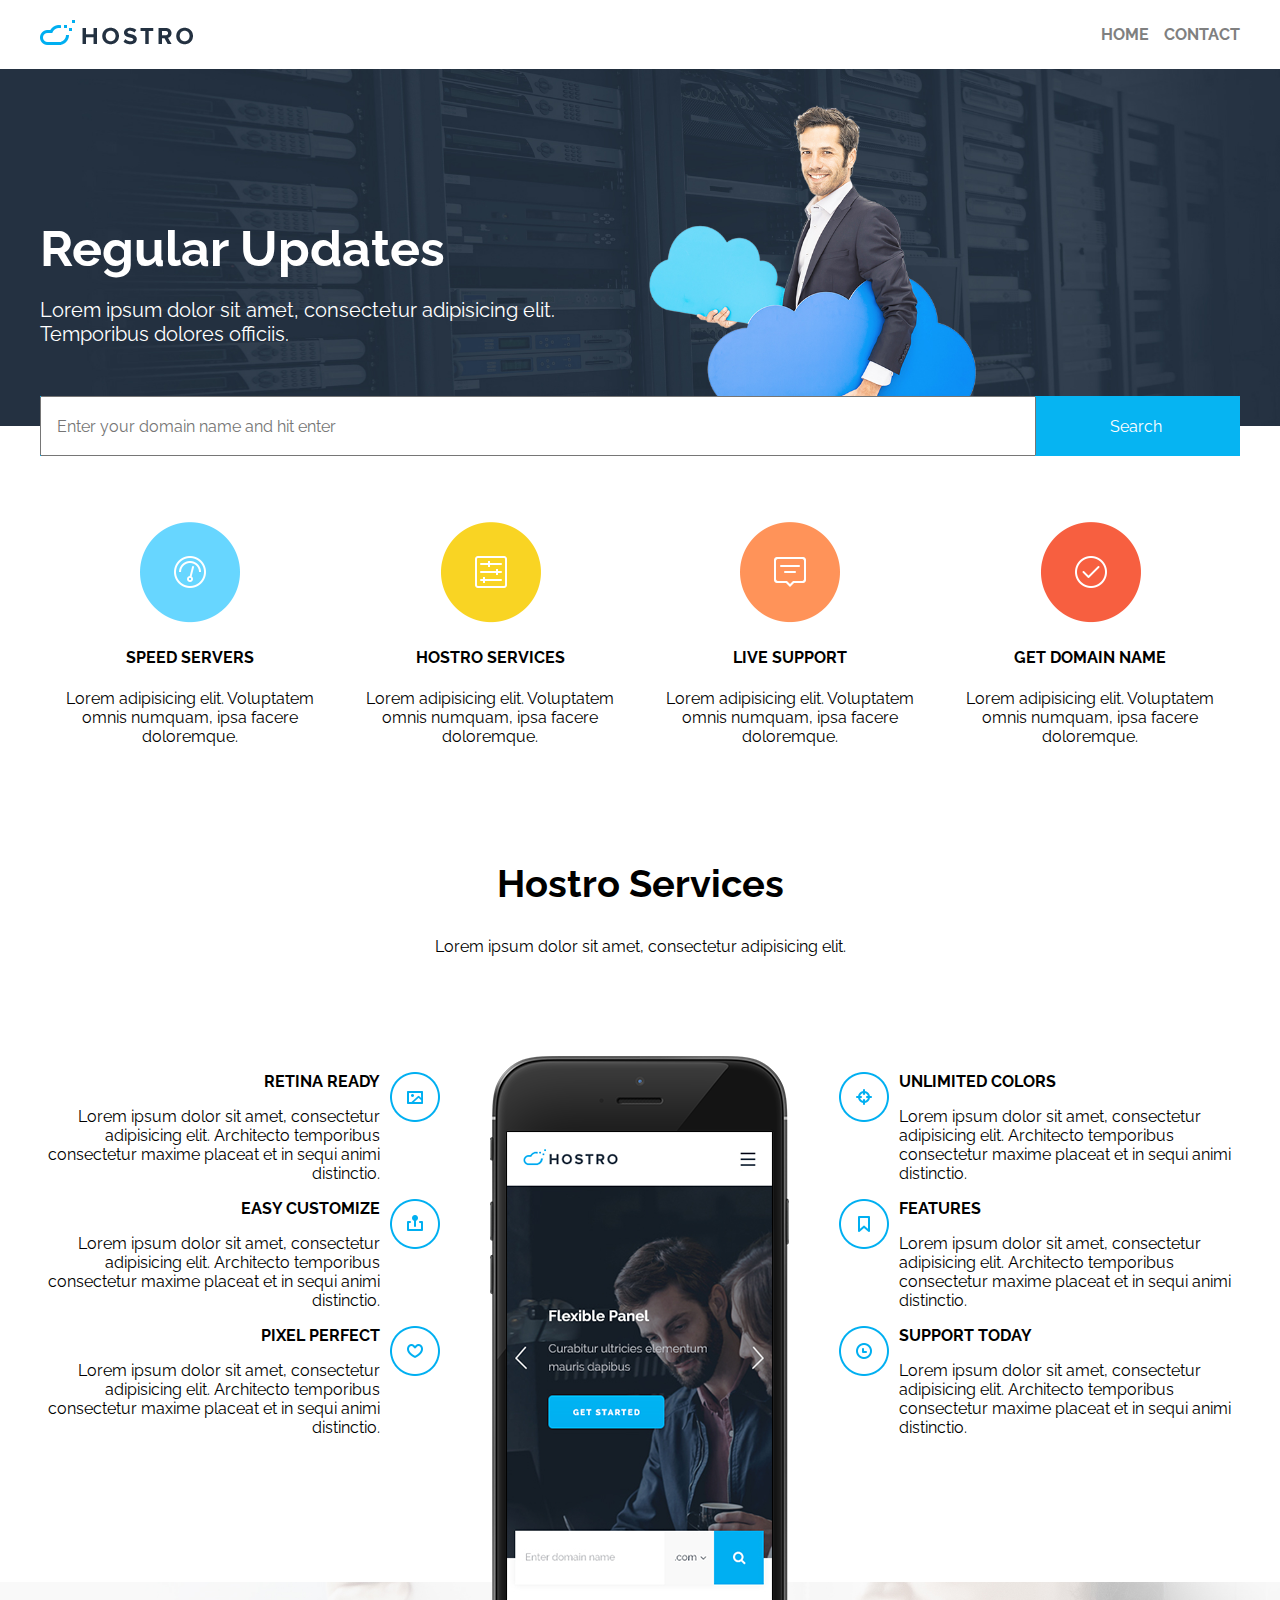
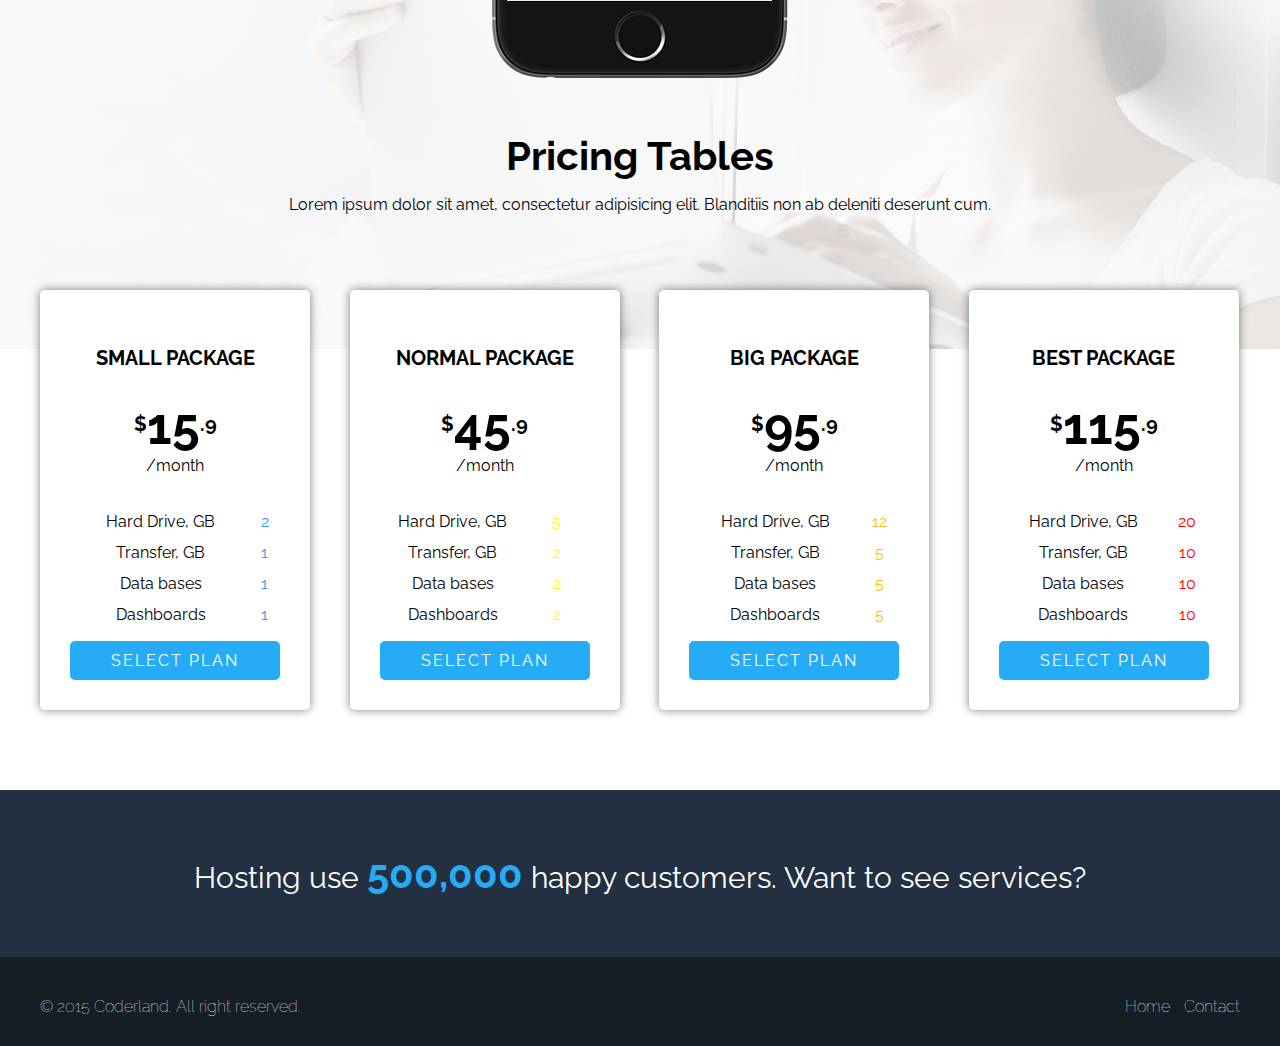
<file: index.html>
<!DOCTYPE html>
<html lang="en">
<head>
	<meta charset="UTF-8">
	<meta name="viewport" content="width=device-width">
	<title>Maquetación Básica</title>
	<link rel="stylesheet" href="css/style.css">
</head>
<body>

	<header class="main-header">

		<figure class="logo">
			<img src="images/header-logo.png" alt="logo Hostro">
			<figcaption>Logo Hostro Hosting Services</figcaption>
		</figure>

		<nav class="main-nav">
			<ul>
				<li><a href="index.html">Home</a></li>
				<li><a href="contact.html">Contact</a></li>
			</ul>
		</nav>

		<div class="cleaner"></div>
	</header>

	<!-- banner -->
	<div id="banner">
		<div class="container">
			<h2 class="banner-title">Regular Updates</h2>
			<p class="banner-text">Lorem ipsum dolor sit amet, consectetur adipisicing elit. <br>Temporibus dolores officiis.</p>

			<form action="" class="register">
				<input type="email" placeholder="Enter your domain name and hit enter">
				<button type="submit">Search</button>
			</form>
		</div>
	</div>


	<!-- productos-destacados -->
	<section class="container">
		<article class="producto">
			<figure>
				<img src="images/wid1.png" alt="speed server">
			</figure>
			<h4>speed servers</h4>
			<p>Lorem adipisicing elit. Voluptatem omnis numquam, ipsa facere doloremque.</p>
		</article>

		<article class="producto">
			<figure>
				<img src="images/wid2.png" alt="descripcion">
			</figure>
			<h4>hostro services</h4>
			<p>Lorem adipisicing elit. Voluptatem omnis numquam, ipsa facere doloremque.</p>
		</article>

		<article class="producto">
			<figure>
				<img src="images/wid3.png" alt="descripcion">
			</figure>
			<h4>live support</h4>
			<p>Lorem adipisicing elit. Voluptatem omnis numquam, ipsa facere doloremque.</p>
		</article>

		<article class="producto">
			<figure>
				<img src="images/wid4.png" alt="descripcion">
			</figure>
			<h4>get domain name</h4>
			<p>Lorem adipisicing elit. Voluptatem omnis numquam, ipsa facere doloremque.</p>
		</article>

		<div class="cleaner"></div>
	</section>

	<!-- services -->
	<section class="container">

		<article class="title-services">
		<h2>Hostro Services</h2>
		<p >Lorem ipsum dolor sit amet, consectetur adipisicing elit.</p>
		</article>

		<article class="left-services">
			<ul>
				<li>
					<h3>Retina Ready</h3>
					<p>Lorem ipsum dolor sit amet, consectetur adipisicing elit. Architecto temporibus consectetur maxime placeat et in sequi animi distinctio.</p>
					<img src="images/ser1.png" alt="retina ready">
				</li>
				<li>
					<h3>Easy Customize</h3>
					<p>Lorem ipsum dolor sit amet, consectetur adipisicing elit. Architecto temporibus consectetur maxime placeat et in sequi animi distinctio.</p>
					<img src="images/ser2.png" alt="easy customize">
				<li>
					<h3>Pixel Perfect</h3>
					<p>Lorem ipsum dolor sit amet, consectetur adipisicing elit. Architecto temporibus consectetur maxime placeat et in sequi animi distinctio.</p>
					<img src="images/ser3.png" alt="pixel perfect">
				</li>
			</ul>
		</article>

		<article class="cellphone">
			<img src="images/iphone2.png" alt="Celular">
		</article>

		<article class="right-services">
			<ul>
			<li>
					<h3>Unlimited Colors</h3>
					<p>Lorem ipsum dolor sit amet, consectetur adipisicing elit. Architecto temporibus consectetur maxime placeat et in sequi animi distinctio.</p>
					<img src="images/ser4.png" alt="retina ready">
				</li>
				<li>
					<h3>Features</h3>
					<p>Lorem ipsum dolor sit amet, consectetur adipisicing elit. Architecto temporibus consectetur maxime placeat et in sequi animi distinctio.</p>
					<img src="images/ser5.png" alt="easy customize">
				<li>
					<h3>Support Today</h3>
					<p>Lorem ipsum dolor sit amet, consectetur adipisicing elit. Architecto temporibus consectetur maxime placeat et in sequi animi distinctio.</p>
					<img src="images/ser6.png" alt="pixel perfect">
				</li>
			</ul>
		</article>

		<div class="cleaner"></div>
	</section>

	<!-- prices -->
	<section class="pricing-table">
		<article class="container">
			<div class="cleaner"></div>
			<h3>Pricing Tables</h3>
			<p>Lorem ipsum dolor sit amet, consectetur adipisicing elit. Blanditiis non ab deleniti deserunt cum.</p>

			<article class="price-table">
				<h4>Small Package</h4>
				<h2><sup>$</sup>15<sup>.9</sup></h2>
				<p>/month</p>
				<table>
					<tr>
						<td>Hard Drive, GB</td>
						<td class="smpackagecolor">2</td>
					</tr>
					<tr>
						<td>Transfer, GB</td>
						<td class="smpackagecolor">1</td>
					</tr>
					<tr>
						<td>Data bases</td>
						<td class="smpackagecolor">1</td>
					</tr>
					<tr>
						<td>Dashboards</td>
						<td class="smpackagecolor">1</td>
					</tr>
				</table>
				<a href="#">Select plan</a>
			</article>

			<article class="price-table">
				<h4>Normal Package</h4>
				<h2><sup>$</sup>45<sup>.9</sup></h2>
				<p>/month</p>
				<table>
					<tr>
						<td width="70%">Hard Drive, GB</td>
						<td width="30%" class="norpackagecolor">5</td>
					</tr>
					<tr>
						<td>Transfer, GB</td>
						<td class="norpackagecolor">2</td>
					</tr>
					<tr>
						<td>Data bases</td>
						<td class="norpackagecolor">2</td>
					</tr>
					<tr>
						<td>Dashboards</td>
						<td class="norpackagecolor">2</td>
					</tr>
				</table>
				<a href="#">Select plan</a>
			</article>

			<article class="price-table">
				<h4>Big Package</h4>
				<h2><sup>$</sup>95<sup>.9</sup></h2>
				<p>/month</p>
				<table>
					<tr>
						<td>Hard Drive, GB</td>
						<td class="bigpackagecolor">12</td>
					</tr>
					<tr>
						<td>Transfer, GB</td>
						<td class="bigpackagecolor">5</td>
					</tr>
					<tr>
						<td>Data bases</td>
						<td class="bigpackagecolor">5</td>
					</tr>
					<tr>
						<td>Dashboards</td>
						<td class="bigpackagecolor">5</td>
					</tr>
				</table>
				<a href="#">Select plan</a>
			</article>

			<article class="price-table">
				<h4>Best Package</h4>
				<h2><sup>$</sup>115<sup>.9</sup></h2>
				<p>/month</p>
				<table>
					<tr>
						<td>Hard Drive, GB</td>
						<td class="bestpackagecolor">20</td>
					</tr>
					<tr>
						<td>Transfer, GB</td>
						<td class="bestpackagecolor">10</td>
					</tr>
					<tr>
						<td>Data bases</td>
						<td class="bestpackagecolor">10</td>
					</tr>
					<tr>
						<td>Dashboards</td>
						<td class="bestpackagecolor">10</td>
					</tr>
				</table>
				<a href="#">Select plan</a>
			</article>

			<div class="cleaner"></div>
		</article>
	</section>


	<!-- footer -->
	<footer class="main-footer">
		<h3>Hosting use <span>500,000</span> happy customers. Want to see services?</h3>
		<article class="bg-dark">
			<article class="container">
				<p class="copyright">© 2015 Coderland. All right reserved.</p>
				<nav class="footer-nav">
					<ul>
						<li><a href="index.html">Home</a></li>
						<li><a href="contact.html">Contact</a></li>
					</ul>
				</nav>
				<div class="cleaner"></div>
			</article>
		</article>
	</footer>

</body>
</html>
</file>
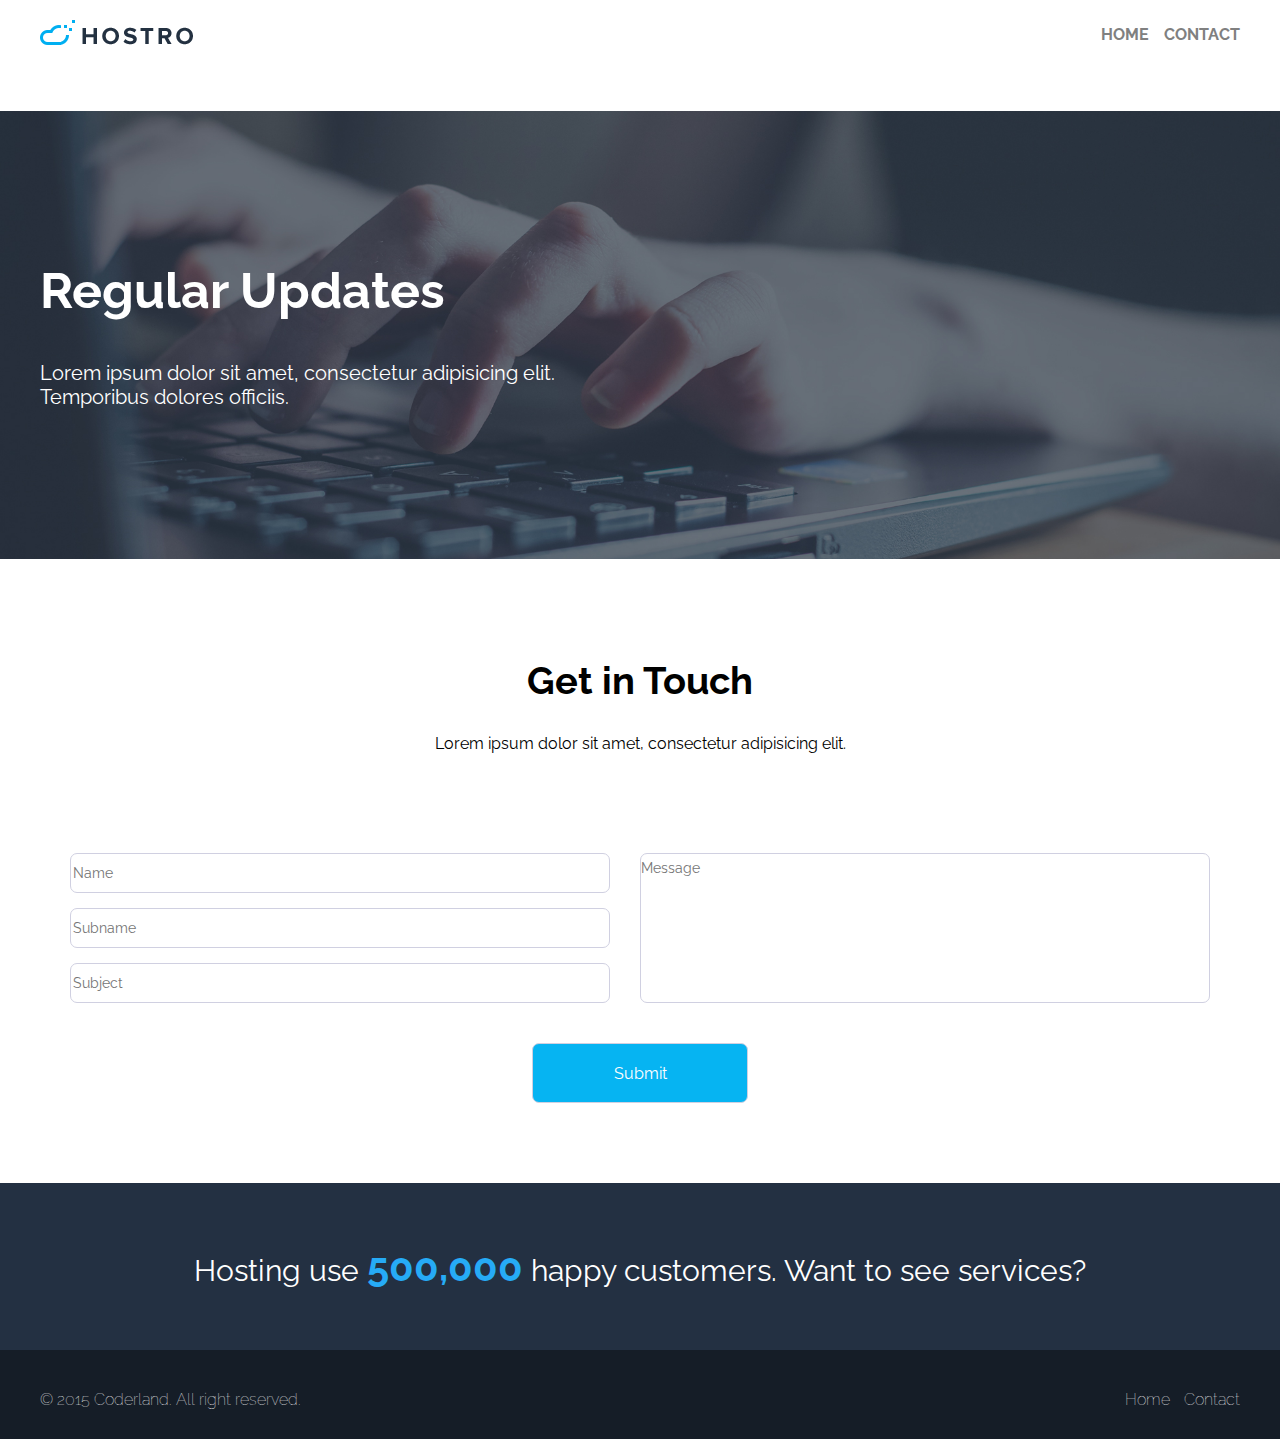
<file: contact.html>
<!DOCTYPE html>
<html lang="en">
<head>
	<meta charset="UTF-8">
	<meta name="viewport" content="width=device-width">
	<title>Maquetación Básica</title>
	<link rel="stylesheet" href="css/style.css">
</head>
<body>

	<header class="main-header">

		<figure class="logo">
			<img src="images/header-logo.png" alt="logo Hostro">
			<figcaption>Logo Hostro Hosting Services</figcaption>
		</figure>

		<nav class="main-nav">
			<ul>
				<li><a href="index.html">Home</a></li>
				<li><a href="contact.html">Contact</a></li>
			</ul>
		</nav>

		<div class="cleaner"></div>
	</header>

	<!-- banner -->
	<div id="bannercontact">
		<div class="container">
			<h2 class="bannercontact-title">Regular Updates</h2>
			<p class="bannercontact-text">Lorem ipsum dolor sit amet, consectetur adipisicing elit. <br>Temporibus dolores officiis.</p>

		</div>
	</div>

	<!-- Get in Touch -->
	<section class="container">

		<article class="title-services">
		<h2>Get in Touch</h2>
		<p >Lorem ipsum dolor sit amet, consectetur adipisicing elit.</p>
		</article>

		<div class=leftinput>

		<article>
				<form action="" class="informacion1">
					<input type="text" placeholder="Name">
				</form>
		</article>

		<article>
				<form action="" class="informacion1">
					<input type="text" placeholder="Subname">
				</form>
		</article>

		<article>
				<form action="" class="informacion1">
					<input type="text" placeholder="Subject">
				</form>
		</article>

		</div>

		<div class=rightinput>
	
		<article>
				<form action="" class="message">
				<input type="text" placeholder="Message">
				</form>
		</article>

		</div>

		<article class=buttoncontact>
		<button type="submit">Submit</button>
		</article>

		<div class="cleaner"></div>

	</section>


	<!-- footer -->
	<footer class="main-footer">
		<h3>Hosting use <span>500,000</span> happy customers. Want to see services?</h3>
		<article class="bg-dark">
			<article class="container">
				<p class="copyright">© 2015 Coderland. All right reserved.</p>
				<nav class="footer-nav">
					<ul>
						<li><a href="index.html">Home</a></li>
						<li><a href="contact.html">Contact</a></li>
					</ul>
				</nav>
				<div class="cleaner"></div>
			</article>
		</article>
	</footer>

</body>
</html>
</file>
<file: css/style.css>
@import url(https://fonts.googleapis.com/css?family=Raleway:100,400,700);

/* selector universal */
*{
	box-sizing: border-box;
	/* descuenta del width y height, lo sumado en padding y border */
}

body{
	font-family: 'Raleway', sans-serif;
	margin: 0;
	/*
		margin-top: ;
		margin-right: ;
		margin-bottom: ;
		margin-left: ;
	*/
}

img {
	max-width: 100%;
}

/* Resets */

/* agrupación de selectores */
ul, ol{
	list-style: none; /* elimina la viñeta */
	margin: 0;
	padding: 0;
	/*
		padding-top: ;
		padding-right: ;
		padding-bottom: ;
		padding-left: ;
	*/
}

figure{
	margin: 0;
}

/*
	tamaños
		ancho - width:;
		alto - height:;
	modelo de caja - box model
		- width
		- height
		- padding
		- border
			border-style [solid | dashed | dotted | double]
			border-width
			border-color
			border: ;
		- margin
*/

.main-header{
	max-width: 1200px;
	margin: auto;
	padding: 20px 0;
}

.logo{
	float: left;
}

.logo figcaption{
	display: none;
}

.main-nav{
	float: right;
}

/* selector descendiente */
.main-nav li{
	float: left;
	margin: 5px 0 0 15px;
}

.main-nav a{
	text-decoration: none;
	color: #222;
	text-transform: uppercase;
	font-weight: 700;
}


.main-nav a:link {
    color: grey;
}

.main-nav a:visited {
   color: none;
}

.main-nav a:hover {
   color: grey;
}

.main-nav a:active {
	color: black;
}



.cleaner{
	clear: both;
}

#banner{
	background: url(../images/indexbanner-bg3.jpg) center top no-repeat;
	background-size: cover;
}

.container{
	max-width: 1200px;
	margin: auto;
}

.banner-title{
	font-size: 50px;
	color: #fff;
	padding-top: 150px;
	margin: 0;
}

.banner-text{
	font-size: 20px;
	color: #fff;
}

.register{
	background-color: #06B4F2;
	position: relative;
	top: 30px;
}

.register input{
	width: 83%;
	height: 60px;
	font-size: 16px;
	padding: 0 15px;
	font-family: inherit;
}

.register button{
	border: none;
	background-color: #06B4F2;
	width: 16%;
	height: 60px;
	color: #fff;
	font-family: inherit;
	font-size: 16px;
}

.producto{
	width: 25%;
	text-align: center;
	float: left;
	margin-top: 8%;
	padding: 0 15px;
}

.producto h4{
	text-transform: uppercase;
}

.title-services{
	text-align: center;
	margin-top: 100px;
	font-size: 25px;
	margin-bottom: 0;
}

.title-services h4+p{
	text-align: center;
}

.title-services  p{
	margin: 0 0 100px;
	font-size: 16px;
}

.right-services h3{
	text-transform: uppercase;
	font-size: 16px;
}

.left-services h3{
	text-transform: uppercase;
	font-size: 16px;
}


.left-services{
	width: 33.3%;
	float: left;
}

.left-services li{
	position: relative;
	text-align: right;
	padding-right: 60px;
	margin-bottom: 10px;
}

.left-services img{
	position: absolute;
	right: 0;
	top: 0;
}

.right-services li{
	position: relative;
	padding-left: 60px;
}
.right-services img{
	position: absolute;
	left: 0;
	top: 0;
}

.cellphone{
	width: 33.3%;
	text-align: center;
	float: left;
	padding: 0 15px;
}

.right-services{
	width: 33.3%;
	float: left;
}

.pricing-table{
	background: url(../images/pricing-bg.jpg) center top no-repeat;
	background-size: contain;
	margin-top: -100px;
}

.pricing-table h3{
	text-align: center;
	margin: 0;
	padding: 50px 0 0;
	font-size: 40px;
}

.pricing-table h3 + p{
	text-align: center;
}

.price-table{
	background-color: #fff;
	box-shadow:
		0 0 10px rgba(0,0,0,0.5)
		/*-5px -5px 10px rgba(0,0,0,0.5) inset,
		-5px -5px 10px red,
		-10px -10px 10px green,
		-15px -15px 10px orange*/
		;
	width: 22.5%;
	padding: 30px;
	float: left;
	margin-top: 60px;
	margin-right: 3.3%;
	border-radius: 5px;
	text-align: center;
}

.price-table h4{
	text-transform: uppercase;
	font-size: 20px;
}

.price-table h2{
	font-size: 50px;
	margin: 0;
}

.price-table h2 sup{
	font-size: 20px;
	position: relative;
	top: 5px;
}

.price-table p{
	margin: 0 0 30px;
}

.price-table table{
	width: 100%;
}

.price-table td{
	padding: 5px;
}

.smpackagecolor{
	color:	#3399ff;
}

.norpackagecolor{
	color:yellow;
}

.bigpackagecolor{
	color:#ffbf00;
}

.bestpackagecolor{
	color:red;
}


.price-table a{
	display: block;
	background-color: #26ABF6;
	color: #fff;
	border-radius: 5px;
	margin-top: 10px;
	text-decoration: none;
	padding: 10px;
	text-transform: uppercase;
	letter-spacing: 2px;
}

.price-table:last-of-type{
	margin-right: 0;
}

/*.no-margin{
	margin: 0;
}*/

/* pseudo selectores
	selector:pseudo-selector{
		mi regla
	}
	:last-child
*/


.main-footer{
	background-color: #233042;
	margin-top: 80px;
}

.main-footer h3{
	text-align: center;
	font-size: 30px;
	color: #fff;
	margin: 0;
	padding: 60px 0;
	font-weight: 400;
	/*text-shadow:
		3px 3px 5px black,
		6px 6px 5px red,
		9px 9px 5px green,
		12px 12px 5px violet;*/
}

.main-footer h3 span{
	color: #26ABF6;
	font-weight: 700;
	font-size: 40px;
}

.bg-dark{
	background-color: #151D27;
	padding: 30px 0;
}

.copyright{
	float: left;
	margin: 10px 0 0;
	color: #fff;
	font-weight: 100;
}

.footer-nav{
	float: right;
	margin-top: 10px;
}

.footer-nav li{
	display: inline-block;
	margin-left: 10px;
}

.footer-nav a{
	color: #fff;
	text-decoration: none;
	font-weight: 100;
}

/*CSS APLICADO A LA SECCION DE CONTACTO UNICAMENTE*/

*:focus {
    outline: none;
}

#bannercontact{
	background: url(../images/indexbanner-bg2.jpg) center top no-repeat;
	background-size: cover;
}	

.bannercontact-title{
	font-size: 50px;
	color: #fff;
	padding-top: 150px;
	margin-right:5%;
}

.bannercontact-text{
	font-size: 20px;
	color: #fff;
	padding-bottom:150px;
}

.informacion1 input{
	width:90%;
	height:40px;
	font-size: 14px;
	font-family: inherit;
	margin-bottom: 15px;
	margin-left: 5%;
	margin-right: 10%;
	border:1px solid #d0d0e1;
	border-radius: 7px;
}

.message input{
	width:95%;
	height:150px;
	font-size: 14px;
	font-family: inherit;
	margin-left:0%;
	border:1px solid #d0d0e1;
	border-radius: 7px;
	padding: 0px 0px 120px 0px;
	
}

.leftinput{
	float:left;
	width:50%;
	height:150px;
	background-color: #fff;
}

.rightinput{
	float:right;
	width:50%;
	height:150px;
	background-color: #fff;

}

.buttoncontact{
	width: 100%;
}

.buttoncontact button{
	margin-left: 41%;
	margin-right:41%;
	margin-top: 40px;
	width: 18%;
	border: 1px solid #d0d0e1;
	background-color: #06B4F2;
	border-radius: 7px;
	height: 60px;
	color: #fff;
	font-family: inherit;
	font-size: 16px;
}

/*SECCION SMALL MEDIA*/

@media (max-width: 800px){

	body {
		font-size: smaller;
	}

	.container,.main-header{
		width:95%;
	}

	.logo{
	float:none;	
	text-align: center;
	}

	.main-nav{
	float:none;
	}	
	.main-nav ul li{
	text-transform: uppercase;
	display: block;
	float: none;
	text-align: center;
	font-weight: 700;
	margin-bottom: 0px;
	margin-top: 20px;

	}



	#banner{
	background: none;
	background-color: white;
	}

	.banner-title{
	font-size: 0px;
	color: #fff;
	padding-top: 0px;
	margin: 0;
	}

	.banner-text{
	font-size: 0px;
	color: #fff;
	}

	.producto{
		width: 50%;
		margin-top: 80px;
	}

	.title-services{
	margin-top: 60px;
	margin-bottom: -60px;
	}

	.right-services , .left-services, .cellphone{
		float: none;
		width: 100%;
	}

	.right-services h3{
		text-transform: uppercase;
		font-size: 14px;
	}

	.left-services h3{
		text-transform: uppercase;
		font-size: 14px;
	}

	.left-services li{
	position: relative;
	padding-left: 60px;
	text-align: left;
	}	

	.left-services img{
	position: absolute;
	left: 0;
	top: 0;
	}

	.pricing-table{
		margin-top: 0px;
	}
	.price-table{
		width: 48%;
		margin-right: 4%;
	}
	.price-table:nth-of-type(even){
		margin-right:0;
	}
	.price-table h4{
		font-size:15px;

	}
	.price-table table{
		font-size:12px;
	}

	.main-footer h3{
	font-size: 25px;
	}

	.main-footer h3 span{
	font-size: 35px;
	}

/*Cambios aplicables solo en la pagina Contact*/

	#bannercontact{
	background: none;
	background-color: white;
	}

	.bannercontact-title{
	font-size: 0px;
	color: #fff;
	padding-top: 0px;
	margin: 0;
	}

	.bannercontact-text{
	font-size: 0px;
	color: #fff;
	padding-bottom: 0px;
	}

	.informacion1 input{
	width:90%;
	margin-left: 5%;
	margin-right: 5%;
	height:40px;
	font-size: 14px;
	font-family: inherit;
	margin-bottom: 15px; 
	border:1px solid #d0d0e1;
	border-radius: 7px;
	}

	.message input{
	width:90%;
	margin-left: 5%;
	margin-right: 5%;
	height:150px;
	font-size: 14px;
	font-family: inherit;
	border:1px solid #d0d0e1;
	border-radius: 7px;
	padding: 0px 0px 120px 0px;
	
	}

	.leftinput{
	float:left;
	width:100%;
	height:150px;
	background-color: #fff;
	}

	.rightinput{
	float:right;
	width:100%;
	height:150px;
	margin-top: 15px;
	background-color: #fff;

	}


}

/*SECCION XSMALL*/
@media (max-width: 600px){
		
	body {
		font-size: smaller;
	}

	.container,.main-header{
		width:95%;
	}

	.logo{
	float:none;	
	text-align: center;
	}

	.main-nav{
	float:none;
	}	
	.main-nav ul li{
	text-transform: uppercase;
	display: block;
	float: none;
	text-align: center;
	font-weight: 700;
	margin-bottom: 0px;
	margin-top: 20px;

	}


	#banner{
	background: none;
	background-color: white;
	}

	.banner-title{
	font-size: 0px;
	color: #fff;
	padding-top: 0px;
	margin: 0;
	}

	.banner-text{
	font-size: 0px;
	color: #fff;
	}

	.producto{
		width: 100%;
		margin-top: 50px;
	}
	.right-services , .left-services, .cellphone{
		float: none;
		width: 100%;
	}

	.left-services li{
	position: relative;
	padding-left: 60px;
	text-align: left;
	}	

	.left-services img{
	position: absolute;
	left: 0;
	top: 0;
	}

	.pricing-table{
		margin-top: 0px;
	}
	.price-table{
		width: 48%;
		margin-right: 4%;
	}
	.price-table:nth-of-type(even){
		margin-right:0;
	}
	.price-table h4{
		font-size:15px;

	}
	.price-table table{
		font-size:11px;
	}


	.main-footer h3{
	font-size: 20px;
	}

	.main-footer h3 span{
	font-size: 30px;
	}

}
</file>
